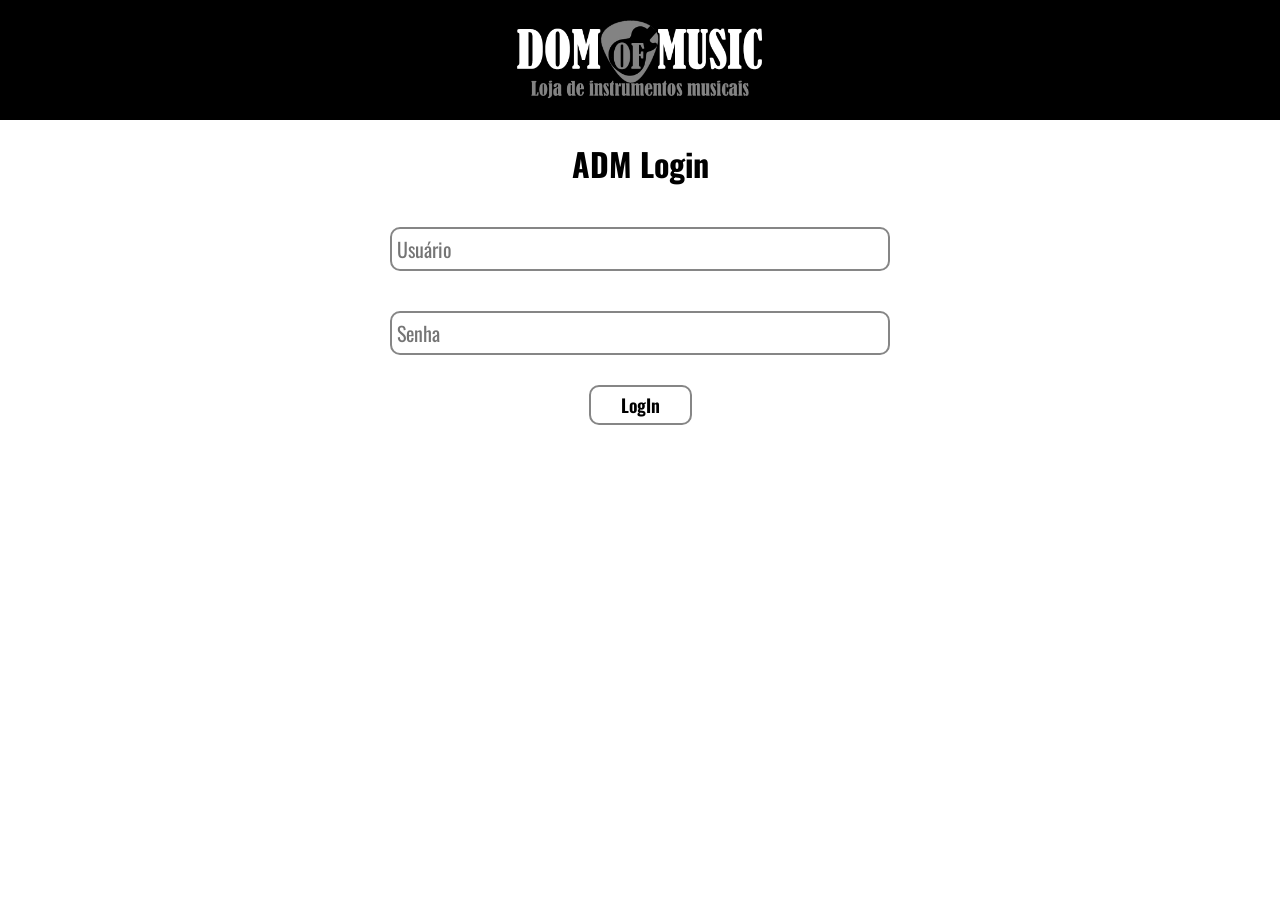
<file: login-adm.html>
<!DOCTYPE html>
<html lang="pt-br">
<head>
    <meta charset="UTF-8">
    <meta name="viewport" content="width=device-width, initial-scale=1.0">
    <link rel="icon" href="./assets/img/little-logo.png">
    <link rel="stylesheet" href="./assets/css/login.css">
    <title>Dom of Music - ADM</title>
</head>
<body>
    <header class="flex-row-center space">
        <img src="./assets/img/big-logo.png" alt="">
    </header>

    <main class="flex-column-center space">
        <h1 class="title">ADM Login</h1>

        <form class="flex-column-center width-100 space" action="./login.php" method="POST">
            <input class="default-input" type="text" name="username" id="username" placeholder="Usuário">
            <input class="default-input" type="password" name="password" id="password" placeholder="Senha">
            <input class="default-button" type="submit" value="LogIn">
        </form>
    </main>
</body>
</html>
</file>
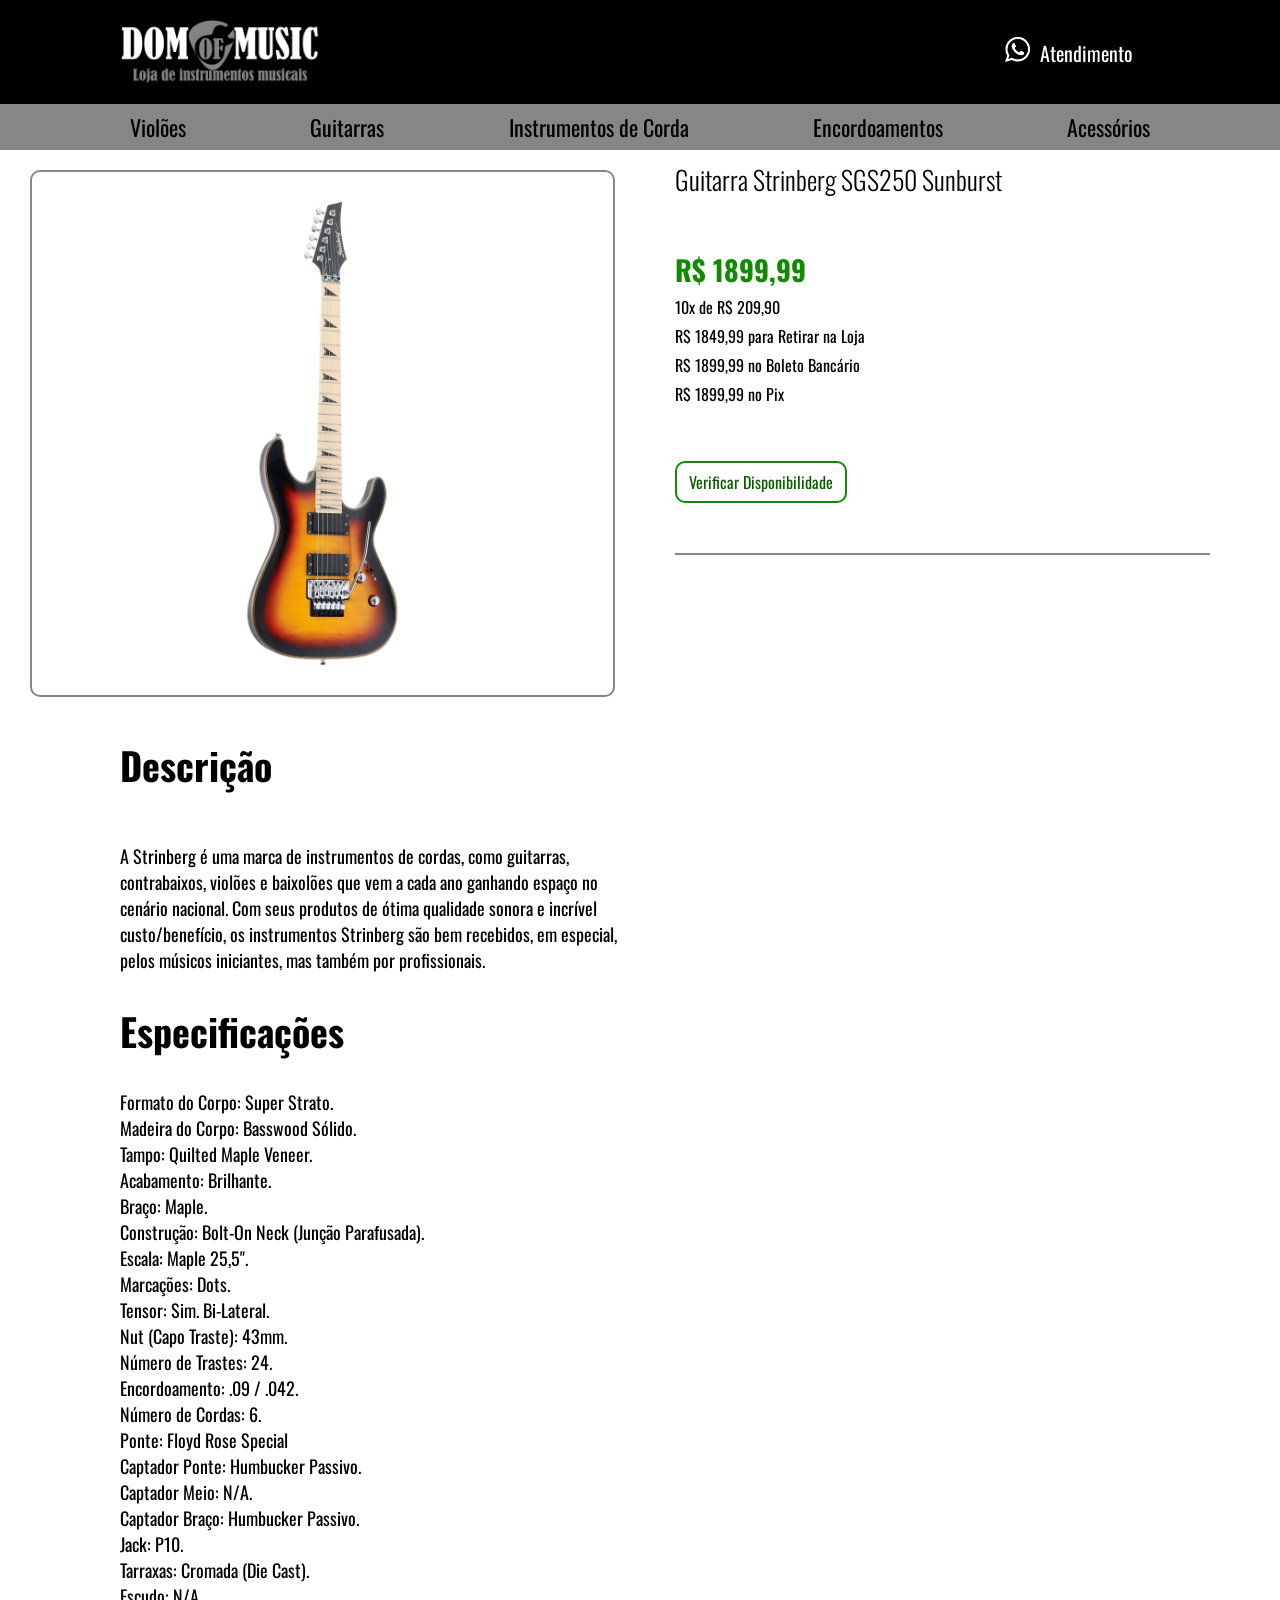
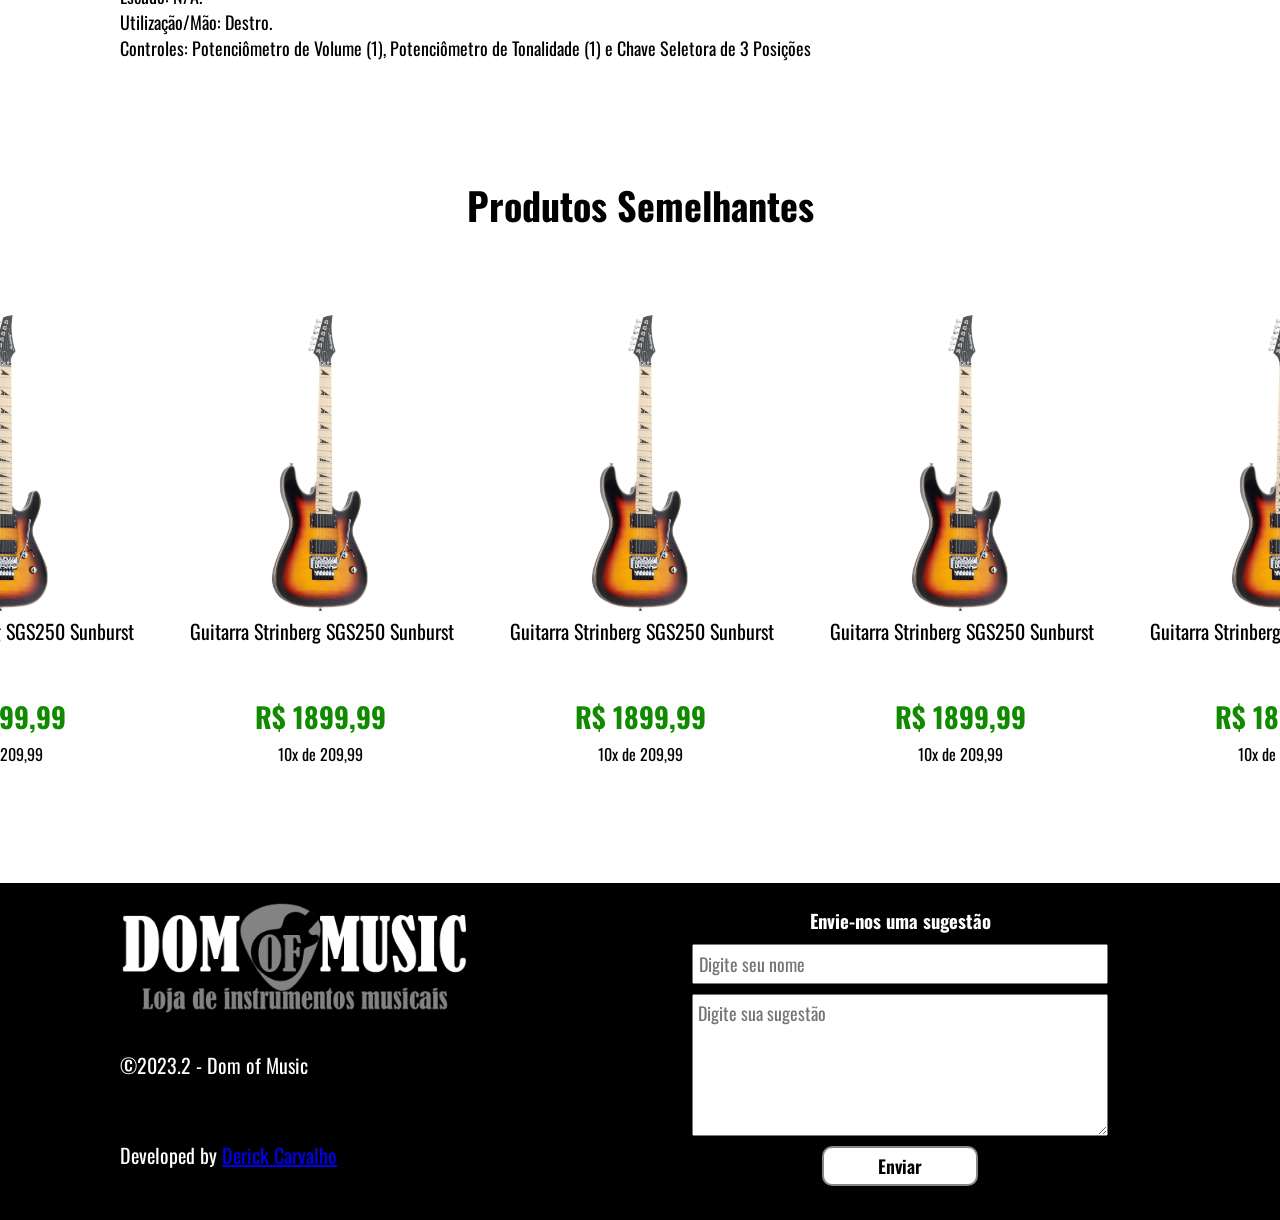
<file: prod-info.html>
<!DOCTYPE html>
<html lang="pt-br">
<head>
    <meta charset="UTF-8">
    <meta name="viewport" content="width=device-width, initial-scale=1.0">
    <link rel="icon" href="./assets/img/little-logo.png">
    <link rel="stylesheet" href="./assets/css/prod-info.css">
    <title>Dom of Music - Home</title>
</head>
<body>
    <!-- DESKTOP HEADER -->
    <header class="flex-colum-center">
        <div class="top-header flex-row-space-between space">
            <div id="button-logo" class="logo flex-row-center">
                <img src="./assets/img/big-logo.png" alt="">
            </div>
    
            <nav class="desktop-menu flex-row-space-around">
                <a class="transform-in-button" href="">
                    <img src="./assets/img/wpp-logo.png" alt=""> Atendimento
                </a>
            </nav>
    
            <div id="menu-hamburguer" class="menu-hamburguer flex-column-center">
                <div id="top" class="line"></div>
                <div id="mid" class="line"></div>
                <div id="fut" class="line"></div>
            </div>  
        </div>
        
        <div class="fut-header flex-center">
            <nav style="padding-top: 7px; padding-bottom: 7px;" class="flex-row-space-between space">
                <a href="./prod-view.html" class="default-category">
                    Violões
                </a>

                <a href="./prod-view.html" class="default-category">
                    Guitarras
                </a>

                <a href="./prod-view.html" class="default-category">
                    Instrumentos de Corda
                </a>

                <a href="./prod-view.html" class="default-category">
                    Encordoamentos
                </a>

                <a href="./prod-view.html" class="default-category">
                    Acessórios
                </a>
            </nav>
        </div>
    </header>

    <!-- MOBILE HEADER -->
    <header class="mobile-header flex-row-right">
        <nav id="mobile-menu" class="mobile-menu flex-column-center menu-hidden">
            <div class="width-100 flex-row-right">
                <div style="background-color: #000; color: #FFF;" id="close-menu" class="close transform-in-button flex-row-center">
                    X
                </div>
            </div>

            <a class="transform-in-button width-100" href="">
                <img src="./assets/img/wpp-logo.png" alt=""> Atendimento
            </a>

            <p style="width: 100%; background-color: #868686; padding: 1px; margin: 5px 0;"></p>

            <a href="" class="transform-in-button flex-row-center width-100">
                Violões
            </a>

            <a href="" class="transform-in-button flex-row-center width-100">
                Guitarras
            </a>

            <a href="" class="transform-in-button flex-row-center width-100">
                Instrumentos de Corda
            </a>

            <a href="" class="transform-in-button flex-row-center width-100">
                Encordoamentos
            </a>

            <a href="" class="transform-in-button flex-row-center width-100">
                Acessórios
            </a>
        </nav>
    </header>

    <!-- ALL CONTENT -->
    <main class="flex-colum-center width-100">        
        <section class="prod-presentation flex-row-space-between">
            <div class="prod-container flex-row-center">
                <img src="./assets/img/guitar.jpg" alt="">
            </div>

            <div class="price-infos flex-column-left width-100">
                <h1>Guitarra Strinberg SGS250 Sunburst</h1>
                <p class="price">R$ 1899,99</p>
                <p class="price-desc">10x de R$ 209,90</p>
                <p class="price-desc">R$ 1849,99 para Retirar na Loja</p>
                <p class="price-desc">R$ 1899,99 no Boleto Bancário</p>
                <p class="price-desc">R$ 1899,99 no Pix</p>
                <input class="buy-button" type="button" value="Verificar Disponibilidade">                    
                <p class="division-line"></p>                            
            </div>
        </section>
        
        <section class="description flex-column-left space">
            <h1 style="margin-bottom: 50px;" class="mid-title flex-row-left">Descrição</h1>
            <p class="desc-summary">
                A Strinberg é uma marca de instrumentos de cordas, como guitarras, contrabaixos, violões e baixolões que vem a 
                cada ano ganhando espaço no cenário nacional. Com seus produtos de ótima qualidade sonora e incrível custo/benefício, 
                os instrumentos Strinberg são bem recebidos, em especial, pelos músicos iniciantes, mas também por profissionais.
            </p>
            
            <h1 style="margin: 30px 0;" class="mid-title flex-row-left">Especificações</h1>

            <pre class="especs">
Formato do Corpo: Super Strato.
Madeira do Corpo: Basswood Sólido.
Tampo: Quilted Maple Veneer.
Acabamento: Brilhante.
Braço: Maple.
Construção: Bolt-On Neck (Junção Parafusada).
Escala: Maple 25,5".
Marcações: Dots.
Tensor: Sim. Bi-Lateral.
Nut (Capo Traste): 43mm.
Número de Trastes: 24.
Encordoamento: .09 / .042.
Número de Cordas: 6.
Ponte: Floyd Rose Special
Captador Ponte: Humbucker Passivo.
Captador Meio: N/A.
Captador Braço: Humbucker Passivo.
Jack: P10.
Tarraxas: Cromada (Die Cast).
Escudo: N/A.
Utilização/Mão: Destro.
Controles: Potenciômetro de Volume (1), Potenciômetro de Tonalidade (1) e Chave Seletora de 3 Posições
            </pre>
        </section>

        <h1 style="margin-bottom: 50px;" class="mid-title width-100 flex-row-center space">Produtos Semelhantes</h1>

        <section class="other-prods flex-row-center">

            <a href="./prod-info.html" class="prod flex-colum-center">
                <img src="./assets/img/guitar.jpg" alt="">
                <p class="prod-title">Guitarra Strinberg SGS250 Sunburst</p>
                <h3 class="price">R$ 1899,99</h3>
                <p class="price-desc">10x de 209,99</p>
            </a>
            
            <a href="./prod-info.html" class="prod flex-colum-center">
                <img src="./assets/img/guitar.jpg" alt="">
                <p class="prod-title">Guitarra Strinberg SGS250 Sunburst</p>
                <h3 class="price">R$ 1899,99</h3>
                <p class="price-desc">10x de 209,99</p>
            </a>

            <a href="./prod-info.html" class="prod flex-colum-center">
                <img src="./assets/img/guitar.jpg" alt="">
                <p class="prod-title">Guitarra Strinberg SGS250 Sunburst</p>
                <h3 class="price">R$ 1899,99</h3>
                <p class="price-desc">10x de 209,99</p>
            </a>

            <a href="./prod-info.html" class="prod flex-colum-center">
                <img src="./assets/img/guitar.jpg" alt="">
                <p class="prod-title">Guitarra Strinberg SGS250 Sunburst</p>
                <h3 class="price">R$ 1899,99</h3>
                <p class="price-desc">10x de 209,99</p>
            </a>

            <a href="./prod-info.html" class="prod flex-colum-center">
                <img src="./assets/img/guitar.jpg" alt="">
                <p class="prod-title">Guitarra Strinberg SGS250 Sunburst</p>
                <h3 class="price">R$ 1899,99</h3>
                <p class="price-desc">10x de 209,99</p>
            </a>
        </section>       
    </main>

    <footer class="space flex-row-space-between">
        <div class="fut-infos flex-column-left width-100">
            <img src="./assets/img/big-logo.png" alt="">
            <p>&copy;2023.2 - Dom of Music</p>
            <p>Developed by <a href="https://github.com/DerickCarvalho">Derick Carvalho</a></p>
        </div>

        <form class="sugest-form flex-column-center" action="" method="post">
            <h3>Envie-nos uma sugestão</h3>
            <input type="text" name="name" id="name" placeholder="Digite seu nome" maxlength="30">
            <textarea name="nome" id="nome" cols="30" rows="5" placeholder="Digite sua sugestão"></textarea>
            <input style="width: 30%;" class="default-button" type="submit" value="Enviar">
        </form>
    </footer>
    <script>
        /* MENU HAMBURGUER FUNCIONALITY */
        let mobileMenu = document.getElementById('mobile-menu');

        document.getElementById('menu-hamburguer').addEventListener('click', () => {
                mobileMenu.classList.remove('menu-hidden');
        });

        document.getElementById('close-menu').addEventListener('click', () => {
            mobileMenu.classList.add('menu-hidden');
        });

        /* GENERAL FUNCIONALITY */
        document.getElementById('button-logo').addEventListener('click', () => {
            window.location.href = './index.html';
        });
    </script>
</body>
</html>
</file>
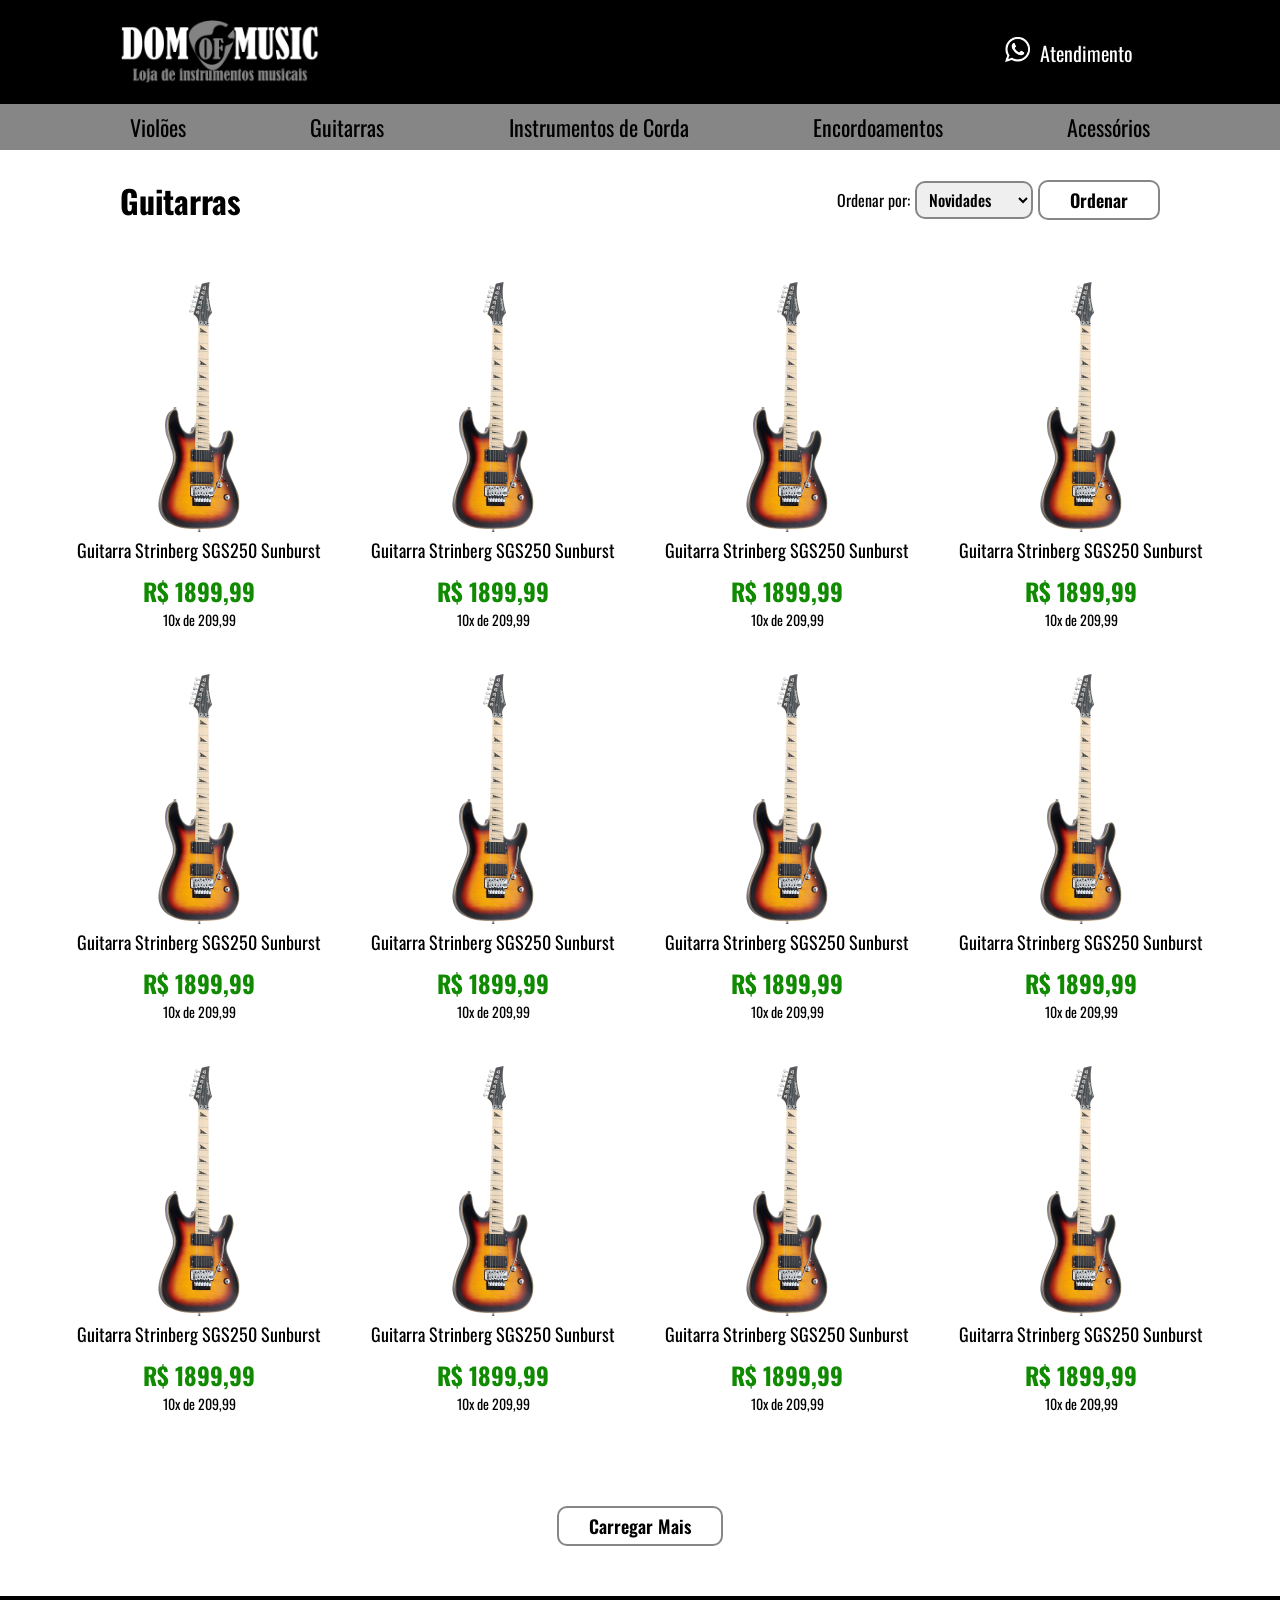
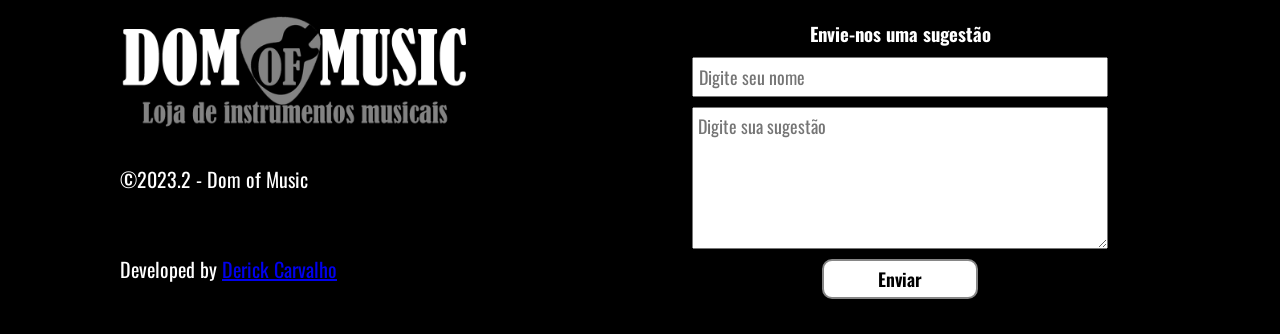
<file: prod-view.html>
<!DOCTYPE html>
<html lang="pt-br">
<head>
    <meta charset="UTF-8">
    <meta name="viewport" content="width=device-width, initial-scale=1.0">
    <link rel="icon" href="./assets/img/little-logo.png">
    <link rel="stylesheet" href="./assets/css/prods.css">
    <title>Dom of Music - Home</title>
</head>
<body>
    <!-- DESKTOP HEADER -->
    <header class="flex-colum-center">
        <div class="top-header flex-row-space-between space">
            <div id="button-logo" class="logo flex-row-center">
                <img src="./assets/img/big-logo.png" alt="">
            </div>
    
            <nav class="desktop-menu flex-row-space-around">
                <a class="transform-in-button" href="">
                    <img src="./assets/img/wpp-logo.png" alt=""> Atendimento
                </a>
            </nav>
    
            <div id="menu-hamburguer" class="menu-hamburguer flex-column-center">
                <div id="top" class="line"></div>
                <div id="mid" class="line"></div>
                <div id="fut" class="line"></div>
            </div>  
        </div>
        
        <div class="fut-header flex-center">
            <nav style="padding-top: 7px; padding-bottom: 7px;" class="flex-row-space-between space">
                <a href="" class="default-category">
                    Violões
                </a>

                <a href="" class="default-category">
                    Guitarras
                </a>

                <a href="" class="default-category">
                    Instrumentos de Corda
                </a>

                <a href="" class="default-category">
                    Encordoamentos
                </a>

                <a href="" class="default-category">
                    Acessórios
                </a>
            </nav>
        </div>
    </header>

    <!-- MOBILE HEADER -->
    <header class="mobile-header flex-row-right">
        <nav id="mobile-menu" class="mobile-menu flex-column-center menu-hidden">
            <div class="width-100 flex-row-right">
                <div style="background-color: #000; color: #FFF;" id="close-menu" class="close transform-in-button flex-row-center">
                    X
                </div>
            </div>

            <a class="transform-in-button width-100" href="">
                <img src="./assets/img/wpp-logo.png" alt=""> Atendimento
            </a>

            <p style="width: 100%; background-color: #868686; padding: 1px; margin: 5px 0;"></p>

            <a href="" class="transform-in-button flex-row-center width-100">
                Violões
            </a>

            <a href="" class="transform-in-button flex-row-center width-100">
                Guitarras
            </a>

            <a href="" class="transform-in-button flex-row-center width-100">
                Instrumentos de Corda
            </a>

            <a href="" class="transform-in-button flex-row-center width-100">
                Encordoamentos
            </a>

            <a href="" class="transform-in-button flex-row-center width-100">
                Acessórios
            </a>
        </nav>
    </header>

    <main class="flex-colum-center">        

        <div class="flex-row-space-between space">
            <h1 class="mid-title">Guitarras</h1>
            <div class="filter flex-row-right width-100">
                <p>Ordenar por:</p>
                <select class="default-select" name="order" id="order">
                    <option value="novidades">Novidades</option>
                    <option value="lowprice">Menor Preço</option>
                    <option value="topprice">Maior Preço</option>
                </select>
                <input class="default-button" type="button" value="Ordenar">
            </div>
        </div>

        <section class="flex-column-center">
            <div class="products flex-row-center">
                <a href="./prod-info.html" class="prod text-center flex-colum-center">
                    <img src="./assets/img/guitar.jpg" alt="">
                    <p class="prod-title">Guitarra Strinberg SGS250 Sunburst</p>
                    <h3 class="price">R$ 1899,99</h3>
                    <p class="price-desc">10x de 209,99</p>
                </a>

                <a href="./prod-info.html" class="prod text-center flex-colum-center">
                    <img src="./assets/img/guitar.jpg" alt="">
                    <p class="prod-title">Guitarra Strinberg SGS250 Sunburst</p>
                    <h3 class="price">R$ 1899,99</h3>
                    <p class="price-desc">10x de 209,99</p>
                </a>

                <a href="./prod-info.html" class="prod text-center flex-colum-center">
                    <img src="./assets/img/guitar.jpg" alt="">
                    <p class="prod-title">Guitarra Strinberg SGS250 Sunburst</p>
                    <h3 class="price">R$ 1899,99</h3>
                    <p class="price-desc">10x de 209,99</p>
                </a>

                <a href="./prod-info.html" class="prod text-center flex-colum-center">
                    <img src="./assets/img/guitar.jpg" alt="">
                    <p class="prod-title">Guitarra Strinberg SGS250 Sunburst</p>
                    <h3 class="price">R$ 1899,99</h3>
                    <p class="price-desc">10x de 209,99</p>
                </a>

                <a href="./prod-info.html" class="prod text-center flex-colum-center">
                    <img src="./assets/img/guitar.jpg" alt="">
                    <p class="prod-title">Guitarra Strinberg SGS250 Sunburst</p>
                    <h3 class="price">R$ 1899,99</h3>
                    <p class="price-desc">10x de 209,99</p>
                </a>

                <a href="./prod-info.html" class="prod text-center flex-colum-center">
                    <img src="./assets/img/guitar.jpg" alt="">
                    <p class="prod-title">Guitarra Strinberg SGS250 Sunburst</p>
                    <h3 class="price">R$ 1899,99</h3>
                    <p class="price-desc">10x de 209,99</p>
                </a>

                <a href="./prod-info.html" class="prod text-center flex-colum-center">
                    <img src="./assets/img/guitar.jpg" alt="">
                    <p class="prod-title">Guitarra Strinberg SGS250 Sunburst</p>
                    <h3 class="price">R$ 1899,99</h3>
                    <p class="price-desc">10x de 209,99</p>
                </a>

                <a href="./prod-info.html" class="prod text-center flex-colum-center">
                    <img src="./assets/img/guitar.jpg" alt="">
                    <p class="prod-title">Guitarra Strinberg SGS250 Sunburst</p>
                    <h3 class="price">R$ 1899,99</h3>
                    <p class="price-desc">10x de 209,99</p>
                </a>

                <a href="./prod-info.html" class="prod text-center flex-colum-center">
                    <img src="./assets/img/guitar.jpg" alt="">
                    <p class="prod-title">Guitarra Strinberg SGS250 Sunburst</p>
                    <h3 class="price">R$ 1899,99</h3>
                    <p class="price-desc">10x de 209,99</p>
                </a>

                <a href="./prod-info.html" class="prod text-center flex-colum-center">
                    <img src="./assets/img/guitar.jpg" alt="">
                    <p class="prod-title">Guitarra Strinberg SGS250 Sunburst</p>
                    <h3 class="price">R$ 1899,99</h3>
                    <p class="price-desc">10x de 209,99</p>
                </a>

                <a href="./prod-info.html" class="prod text-center flex-colum-center">
                    <img src="./assets/img/guitar.jpg" alt="">
                    <p class="prod-title">Guitarra Strinberg SGS250 Sunburst</p>
                    <h3 class="price">R$ 1899,99</h3>
                    <p class="price-desc">10x de 209,99</p>
                </a>

                <a href="./prod-info.html" class="prod text-center flex-colum-center">
                    <img src="./assets/img/guitar.jpg" alt="">
                    <p class="prod-title">Guitarra Strinberg SGS250 Sunburst</p>
                    <h3 class="price">R$ 1899,99</h3>
                    <p class="price-desc">10x de 209,99</p>
                </a>
            </div>
            <input style="margin-bottom: 50px;" class="default-button" type="button" value="Carregar Mais">
        </section>
    </main>

    <footer class="space flex-row-space-between">
        <div class="fut-infos flex-column-left width-100">
            <img src="./assets/img/big-logo.png" alt="">
            <p>&copy;2023.2 - Dom of Music</p>
            <p>Developed by <a href="https://github.com/DerickCarvalho">Derick Carvalho</a></p>
        </div>

        <form class="sugest-form flex-column-center" action="" method="post">
            <h3>Envie-nos uma sugestão</h3>
            <input type="text" name="name" id="name" placeholder="Digite seu nome" maxlength="30">
            <textarea name="nome" id="nome" cols="30" rows="5" placeholder="Digite sua sugestão"></textarea>
            <input style="width: 30%;" class="default-button" type="submit" value="Enviar">
        </form>
    </footer>
    <script>
        /* MENU HAMBURGUER FUNCIONALITY */
        let mobileMenu = document.getElementById('mobile-menu');

        document.getElementById('menu-hamburguer').addEventListener('click', () => {
                mobileMenu.classList.remove('menu-hidden');
        });

        document.getElementById('close-menu').addEventListener('click', () => {
            mobileMenu.classList.add('menu-hidden');
        });

        /* GENERAL FUNCIONALITY */
        document.getElementById('button-logo').addEventListener('click', () => {
            window.location.href = './index.html';
        });
    </script>
</body>
</html>
</file>
<file: assets/css/login.css>
/* -----====[ IMPORTS & VARIABLES ]====----- */

@import url('https://fonts.googleapis.com/css2?family=Oswald:wght@200;300;400;500;600;700&display=swap');

:root {
    --primaty-font: 'Oswald', sans-serif; 
}

/* -----====[ /IMPORTS & VARIABLES  ]====----- */

* {
    padding: 0;
    margin: 0;
    box-sizing: border-box;
    font-family: var(--primaty-font);
}

/* -----====[ GERAL USE CLASS ]====----- */

.width-100 {
    width: 100%;
}

.text-center {
    text-align: center;
}

.flex-row-center {
    display: flex;
    justify-content: center;
    align-items: center;
    text-align: center;
}

.flex-row-left {
    display: flex;
    justify-content: flex-start;
    align-items: center;
}

.flex-row-right {
    display: flex;
    justify-content: flex-end;
    align-items: center;
}

.flex-row-space-around {
    display: flex;
    justify-content: space-around;
    align-items: center;
}

.flex-row-space-between {
    display: flex;
    justify-content: space-between;
    align-items: center;
}

.flex-column-center {
    display: flex;
    flex-direction: column;
    justify-content: center;
    align-items: center;
}

.flex-column-left {
    display: flex;
    flex-direction: column;
    justify-content: center;
    align-items: flex-start;
}

.flex-column-space-around {
    display: flex;
    flex-direction: column;
    justify-content: space-around;
    align-items: center;
}

.flex-column-space-between {
    display: flex;
    flex-direction: column;
    justify-content: space-between;
    align-items: center;
}

.break-row {
    flex-wrap: wrap;
}

.space {
    padding: 20px 120px;
}

.transform-in-button {
    text-decoration: none;
    color: #FFFFFF;
    font-size: 20px;
    background-color: #000000;
    padding: 8px 12px;
    margin: 5px 15px;
    border-radius: 5px;
    transition: linear transform 0.1s;
}
.transform-in-button img {
    width: 25px;
    margin: 0 5px;
}
.transform-in-button:hover {
    cursor: pointer;
    transform: scale(1.05);
}
.default-button {
    font-size: 18px;
    font-weight: 600;
    padding: 5px 30px;
    margin: 10px 0;
    background-color: #FFFFFF;
    border: 2px solid #868686;
    border-radius: 10px;
    transition: linear transform 0.1s;
}
.default-button:hover {
    cursor: pointer;
    transform: scale(1.05);
}

.default-input {
    width: 500px;
    padding: 5px;
    font-size: 20px;
    color: #000000;
    border: 2px solid #868686;
    border-radius: 10px;
    margin: 20px 0;
}
.profile-pic {
    width: 10px;
}

/* -----====[ /GERAL USE CLASS ]====----- */

header {
    background-color: #000000;    
}
header img {
    width: 250px;
}

/* -----====[ RESPONSIVITY ]====----- */

@media (max-width: 800px) {
    header img {
        width: 150px;
    }
    .title {
        font-size: 26px;
    }
    .default-input {
        width: 250px;
        font-size: 14px;
    }
    .default-button {
        font-size: 14px;
        padding: 5px 20px;
    }
}

@media (max-width: 400px) {
    .title {
        font-size: 14px;
    }
    .default-input {
        width: 200px;
        font-size: 12px;
    }
    .default-button {
        font-size: 10px;
        padding: 5px 20px;
    }
}

/* -----====[ /ESPONSIVITY ]====----- */
</file>
<file: assets/css/prod-info.css>
/* -----====[ IMPORTS & VARIABLES ]====----- */

@import url('https://fonts.googleapis.com/css2?family=Oswald:wght@200;300;400;500;600;700&display=swap');

:root {
    --primaty-font: 'Oswald', sans-serif; 
}

/* -----====[ /IMPORTS & VARIABLES  ]====----- */

* {
    padding: 0;
    margin: 0;
    box-sizing: border-box;
    font-family: var(--primaty-font);
}

/* -----====[ GERAL USE CLASS ]====----- */

.division-line {
    width: 100%;
    padding: 1px 0;
    background-color: #868686;
}

.width-100 {
    width: 100%;
}

.text-center {
    text-align: center;
}

.flex-row-center {
    display: flex;
    justify-content: center;
    align-items: center;
    text-align: center;
}

.flex-row-left {
    display: flex;
    justify-content: flex-start;
    align-items: center;
}

.flex-row-right {
    display: flex;
    justify-content: flex-end;
    align-items: center;
}

.flex-row-space-around {
    display: flex;
    justify-content: space-around;
    align-items: center;
}

.flex-row-space-between {
    display: flex;
    justify-content: space-between;
    align-items: center;
}

.flex-column-center {
    display: flex;
    flex-direction: column;
    justify-content: center;
    align-items: center;
}

.flex-column-space-around {
    display: flex;
    flex-direction: column;
    justify-content: space-around;
    align-items: center;
}

.flex-column-space-between {
    display: flex;
    flex-direction: column;
    justify-content: space-between;
    align-items: center;
}

.break-row {
    flex-wrap: wrap;
}

.space {
    padding: 20px 120px;
}

.transform-in-button {
    text-decoration: none;
    color: #FFFFFF;
    font-size: 20px;
    background-color: #000000;
    padding: 8px 12px;
    margin: 5px 15px;
    border-radius: 5px;
    transition: linear transform 0.1s;
}
.transform-in-button img {
    width: 25px;
    margin: 0 5px;
}
.transform-in-button:hover {
    cursor: pointer;
    transform: scale(1.05);
}

.default-category {
    text-decoration: none;
    color: #000000;
    background-color: #868686;
    padding: 0 10px;
    border: 0;
    font-size: 22px;
    transition: linear transform 0.05s;
}
.default-category:hover {
    cursor: pointer;
    transform: scale(1.15);
}

.default-button {
    font-size: 18px;
    font-weight: 600;
    padding: 5px 30px;
    margin: 10px 0;
    background-color: #FFFFFF;
    border: 2px solid #868686;
    border-radius: 10px;
    transition: linear transform 0.1s;
}
.default-button:hover {
    cursor: pointer;
    transform: scale(1.05);
}

.default-select {
    border: 2px solid #868686;
    border-radius: 10px;
    padding: 4px 8px;
    font-size: 16px;
    font-weight: 500;
}

.price {
    font-weight: 700;
    font-size: 38px;
    margin-top: 50px;
    color: #108a00;
}
.price-desc {
    font-size: 16px;
    margin: 5px 0;
}

.buy-button {
    text-decoration: none; 
    background: #ffffff;
    border: 2px solid #108a00;
    color: #0b5c00;
    border-radius: 10px;
    font-size: 22px;
    padding: 7px 12px;
    margin: 50px 0;
    transition: linear transform 0.1s;
}
.buy-button:hover {
    cursor: pointer;
    transform: scale(1.02);
}

/* -----====[ /GERAL USE CLASS ]====----- */

/* -----====[ HEADER ]====----- */

header {
    background-color: #000000;
    position: sticky;
    top: 0;
}
.top-header {
    width: 100%;
}
.fut-header, .fut-header div {
    width: 100%;
    background-color: #868686;
}
.logo, .logo img {
    width: 250px;
    transition: linear transform 0.1s;
}
.logo:hover {
    cursor: pointer;
    transform: scale(1.025);
}

/* -[MENU HAMBURGUER]- */

.menu-hamburguer {
    display: none;
}
.line {
    width: 40px;
    background: #FFFFFF;
    padding: 1.5px;
    margin: 4px;
    border-radius: 2px;
}
.mobile-menu {
    display: none;
    border-radius: 0px 0px 0px 10px;
}
.menu-hidden {
    left: 100%;
}

/* -[/MENU HAMBURGUER]- */

/* -----====[ /HEADER ]====----- */

/* -----====[ MAIN ]====----- */

.prod-presentation {
    align-items: flex-start;
    margin: 20px 80px;
}
.prod-container {
    margin: 10px;
    width: 100%;
    border: 2px solid #868686;
    border-radius: 10px;
}
.prod-container img {
    width: 90%;
    padding: 30px;
}
.price-infos {
    padding: 0 50px;
}
.price-infos h1 {
    font-size: 38px;
    font-weight: 300;
}
.mid-title {
    font-size: 38px;
}
.description {
    margin-bottom: 50px;
}
.desc-summary {
    width: 50%;
    font-size: 18px;
}
.especs {
    font-size: 18px;
    width: 50%;
}
.other-prods {
    width: 100%;
    margin-bottom: 100px;
    overflow: scroll;
}
.prod {
    width: 300px;
    border: 2px solid #FFFFFF;
    border-radius: 10px;
    margin: 10px;
    transition: linear border 0.1s;
    color: #000000;
    text-decoration: none;
}
.prod:hover {
    border: 2px solid #868686;
    cursor: pointer;
}
.prod img {
    width: 100%;
    border-radius: 10px;
}
.prod-title {
    white-space: nowrap;
    overflow: hidden;
    text-overflow: ellipsis;
    width: 300px;
    font-size: 20px;
    padding: 0 3px;
}
.prod-price {
    font-weight: 700;
    font-size: 28px;
    color: #108a00;
    padding: 10px 3px;
}

/* -----====[ /MAIN ]====----- */

/* -----====[ FOOTER ]====----- */

footer {
    background-color: #000000;
}
.fut-infos {
    color: #FFFFFF;
}
.fut-infos p {
    font-size: 20px;
    padding: 30px 0;
}
.fut-infos img {
    width: 350px;   
}

.sugest-form {
    width: 100%;
}
.sugest-form h3 {
    color: #FFFFFF;
}
.sugest-form input{
    font-size: 18px;
    margin: 10px;
    width: 80%;
    padding: 5px;
}
.sugest-form textarea {
    width: 80%;
    padding: 5px;
    font-size: 18px;
}

/* -----====[ /FOOTER ]====----- */

/* -----====[ RESPONSIVITY ]====----- */

@media (max-width: 1280px) {
    .logo, .logo img {
        width: 200px;
    }

    .div-as-button {
        font-size: 14px;
        padding: 6px 10px;
        margin: 0 5px;
    }

    .prod-presentation {
        margin: 10px 20px;
    }

    .price-infos h1 {
        font-size: 26px;
    }
    .price {
        font-size: 28px;
    }
    .buy-button {
        font-size: 16px;
    }
}

@media (max-width: 1000px) {
    .space {
        padding: 10px 50px;
    }
    .mid-title {
        font-size: 24px;
    }
    .default-select {
        font-size: 13px;
        border-radius: 10px;
    }
    .default-button {
        font-size: 13px;
    }
    .prod {
        width: 230px;
    }
    .prod-title {
        width: 230px;
    }
    .prod-price {
        font-size: 20px;
    }
    .prod-container {
        width: 150%;
    }
    .desc-summary, .especs {
        font-size: 14px;
    }
}

@media (max-width: 850px) {
    header {
        position: inherit;
    }
    .desktop-menu {
        display: none;
    }
    .fut-header {
        display: none;
    }
    .menu-hamburguer {
        display: flex;
    }
    .mobile-menu {
        width: 200px;
        display: flex;
        background-color: #000000;
        padding: 50px 20px;
        position:fixed;
        top: 0;
    }
    .div-as-button {
        margin: 5px 0;
        width: 80%;
    }
    .close {
        width: 30px;
        font-weight: 600;
        margin-right: 18px;
    }
    .space {
        padding: 20px 50px;
    }
    .mid-title {
        font-size: 20px;
    }
    .price {
        font-size: 20px;
    }
    .price-desc {
        margin: 0;
    }
    .buy-button {
        margin: 20px 0;
    }
    .prod-title {
        font-size: 16px;
    }
    .fut-infos img {
        width: 150px;
    }
    .fut-infos p {
        padding: 25px 0;
        font-size: 16px;
    }
    .sugest-form h3 {
        font-size: 14px;
    }
    .sugest-form input {
        font-size: 10px;
    }
    .sugest-form textarea {
        font-size: 10px;
    }
}

@media (max-width: 700px) {
    .prod-presentation {
        flex-direction: column;
        align-items: center;
    }
    .prod-container {
        width: 80%;
        padding: 0;
        margin: 50px 0;
    }
    .especs {
        width: 100%;
        overflow: scroll;
    }
}

@media (max-width: 500px) {
    .logo, .logo img {
        width: 130px;
    }
    .mid-title {
        font-size: 16px;
    }
    .price-infos h1 {
        font-size: 18px;
    }
    .prod
    .price {
        font-size: 22px;
    }
    .price-desc {
        font-size: 12px;
    }
    .buy-button {
        font-size: 14px;
        border-radius: 5px;
        padding: 2px 6px;
    }
    footer {
        flex-direction: column;
        justify-content: center;
    }
    .fut-infos {
        width: 100%;
        text-align: center;
    } 
}

@media (max-width: 350px) {
    .space {
        padding: 20px;
    }
    .prod-container {
        margin: 10px;
        width: 90%;
    }
    .price-infos {
        width: 100%;
        padding: 0 15px;
    }
}

/* -----====[ /RESPONSIVITY ]====----- */
</file>
<file: assets/css/prods.css>
/* -----====[ IMPORTS & VARIABLES ]====----- */

@import url('https://fonts.googleapis.com/css2?family=Oswald:wght@200;300;400;500;600;700&display=swap');

:root {
    --primaty-font: 'Oswald', sans-serif; 
}

/* -----====[ /IMPORTS & VARIABLES  ]====----- */

* {
    padding: 0;
    margin: 0;
    box-sizing: border-box;
    font-family: var(--primaty-font);
}

/* -----====[ GERAL USE CLASS ]====----- */

.width-100 {
    width: 100%;
}

.text-center {
    text-align: center;
}

.flex-row-center {
    display: flex;
    justify-content: center;
    align-items: center;
    text-align: center;
}

.flex-row-left {
    display: flex;
    justify-content: flex-start;
    align-items: center;
}

.flex-row-right {
    display: flex;
    justify-content: flex-end;
    align-items: center;
}

.flex-row-space-around {
    display: flex;
    justify-content: space-around;
    align-items: center;
}

.flex-row-space-between {
    display: flex;
    justify-content: space-between;
    align-items: center;
}

.flex-column-center {
    display: flex;
    flex-direction: column;
    justify-content: center;
    align-items: center;
}

.flex-column-space-around {
    display: flex;
    flex-direction: column;
    justify-content: space-around;
    align-items: center;
}

.flex-column-space-between {
    display: flex;
    flex-direction: column;
    justify-content: space-between;
    align-items: center;
}

.break-row {
    flex-wrap: wrap;
}

.space {
    padding: 20px 120px;
}

.transform-in-button {
    text-decoration: none;
    color: #FFFFFF;
    font-size: 20px;
    background-color: #000000;
    padding: 8px 12px;
    margin: 5px 15px;
    border-radius: 5px;
    transition: linear transform 0.1s;
}
.transform-in-button img {
    width: 25px;
    margin: 0 5px;
}
.transform-in-button:hover {
    cursor: pointer;
    transform: scale(1.05);
}

.default-category {
    text-decoration: none;
    color: #000000;
    background-color: #868686;
    padding: 0 10px;
    border: 0;
    font-size: 22px;
    transition: linear transform 0.05s;
}
.default-category:hover {
    cursor: pointer;
    transform: scale(1.15);
}

.default-button {
    font-size: 18px;
    font-weight: 600;
    padding: 5px 30px;
    margin: 10px 0;
    background-color: #FFFFFF;
    border: 2px solid #868686;
    border-radius: 10px;
    transition: linear transform 0.1s;
}
.default-button:hover {
    cursor: pointer;
    transform: scale(1.05);
}

.default-select {
    border: 2px solid #868686;
    border-radius: 10px;
    padding: 4px 8px;
    font-size: 16px;
    font-weight: 500;
}

.price {
    font-weight: 700;
    font-size: 24px;
    margin-top: 10px;
    color: #108a00;
}
.price-desc {
    font-size: 14px;
}

.buy-button {
    background: #ffffff;
    border: 2px solid #108a00;
    color: #0b5c00;
    border-radius: 10px;
    font-size: 16px;
    padding: 5px 10px;
    margin: 10px 0;
    transition: linear transform 0.1s;
}
.buy-button:hover {
    cursor: pointer;
    transform: scale(1.02);
}

/* -----====[ /GERAL USE CLASS ]====----- */

/* -----====[ HEADER ]====----- */

header {
    background-color: #000000;
    position: sticky;
    top: 0;
}
.top-header {
    width: 100%;
}
.fut-header, .fut-header div {
    width: 100%;
    background-color: #868686;
}
.logo, .logo img {
    width: 250px;
    transition: linear transform 0.1s;
}
.logo:hover {
    cursor: pointer;
    transform: scale(1.025);
}

/* -[MENU HAMBURGUER]- */

.menu-hamburguer {
    display: none;
}
.line {
    width: 40px;
    background: #FFFFFF;
    padding: 1.5px;
    margin: 4px;
    border-radius: 2px;
}
.mobile-menu {
    display: none;
    border-radius: 0px 0px 0px 10px;
}
.menu-hidden {
    left: 100%;
}

/* -[/MENU HAMBURGUER]- */

/* -----====[ /HEADER ]====----- */

/* -----====[ MAIN ]====----- */

main {
    padding: 10;
}

.text-center {
    padding-bottom: 100px;
}

.filter select {
    margin: 5px;
}

.products {
    margin: 10px 0;
    flex-wrap: wrap;
    padding-bottom: 50px;
}
.prod {
    border: 2px solid #ffffff;
    border-radius: 10px;
    padding: 10px;
    margin: 10px;
    transition: linear border 0.1s;
    color: #000000;
    text-decoration: none;
}
.prod:hover {
    cursor: pointer;
    border: 2px solid #868686;
}
.prod img {
    width: 250px;
}
.prod-title {
    white-space: nowrap;
    overflow: hidden;
    text-overflow: ellipsis;
    width: 250px;
    font-size: 18px;
}


/* -----====[ /MAIN ]====----- */

/* -----====[ FOOTER ]====----- */

footer {
    background-color: #000000;
}
.fut-infos {
    color: #FFFFFF;
}
.fut-infos p {
    font-size: 20px;
    padding: 30px 0;
}
.fut-infos img {
    width: 350px;   
}

.sugest-form {
    width: 100%;
}
.sugest-form h3 {
    color: #FFFFFF;
}
.sugest-form input{
    font-size: 18px;
    margin: 10px;
    width: 80%;
    padding: 5px;
}
.sugest-form textarea {
    width: 80%;
    padding: 5px;
    font-size: 18px;
}

/* -----====[ /FOOTER ]====----- */

/* -----====[ RESPONSIVITY ]====----- */

@media (max-width: 1280px) {
    .logo, .logo img {
        width: 200px;
    }

    .div-as-button {
        font-size: 14px;
        padding: 6px 10px;
        margin: 0 5px;
    }
}

@media (max-width: 1000px) {
    .space {
        padding: 10px 50px;
    }
    .mid-title {
        font-size: 24px;
    }
    .default-select {
        font-size: 13px;
        border-radius: 10px;
    }
    .default-button {
        font-size: 13px;
    }
    .prod img {
        width: 180px;
    }
    .prod-title {
        width: 180px;
    }
}

@media (max-width: 850px) {
    header {
        position: inherit;
    }
    .desktop-menu {
        display: none;
    }
    .fut-header {
        display: none;
    }
    .menu-hamburguer {
        display: flex;
    }
    .mobile-menu {
        width: 200px;
        display: flex;
        background-color: #000000;
        padding: 50px 20px;
        position:fixed;
        top: 0;
    }
    .div-as-button {
        margin: 5px 0;
        width: 80%;
    }
    .close {
        width: 30px;
        font-weight: 600;
        margin-right: 18px;
    }
    .space {
        padding: 20px 50px;
    }
    .mid-title {
        font-size: 20px;
    }
    .prod-title {
        font-size: 16px;
    }
    .fut-infos img {
        width: 150px;
    }
    .fut-infos p {
        padding: 25px 0;
        font-size: 16px;
    }
    .sugest-form h3 {
        font-size: 14px;
    }
    .sugest-form input {
        font-size: 10px;
    }
    .sugest-form textarea {
        font-size: 10px;
    }
}

@media (max-width: 500px) {
    .logo, .logo img {
        width: 130px;
    }
    .line {
        width: 30px;
        margin: 3px;
    }
    .basic-infos {
        flex-direction: column;
        font-size: 10px;
    }
    .default-info {
        padding: 10px 0;
    }
    .mid-title {
        font-size: 16px;
    }    
    .filter p {
        display: none;
    }
    .default-button {
        font-size: 8px;
        padding: 2px 4px;
        border-radius:5px;
    }
    .default-select {
        font-size: 8px;
        padding: 1px 2px;
        border-radius: 5px;
    }
    .prod img {
        width: 100px;
    }
    .prod-title {
        width: 100px;
    }
    .price {
        font-size: 14px;
    }
    .price-desc {
        font-size: 8px;
    }
    .buy-button {
        font-size: 10px;
        border-radius: 5px;
        padding: 2px 6px;
    }
    footer {
        flex-direction: column;
        justify-content: center;
    }
    .fut-infos {
        width: 100%;
        text-align: center;
    } 
}

@media (max-width: 350px) {
    .space {
        padding: 20px 25px;
    }
}

/* -----====[ /RESPONSIVITY ]====----- */
</file>
